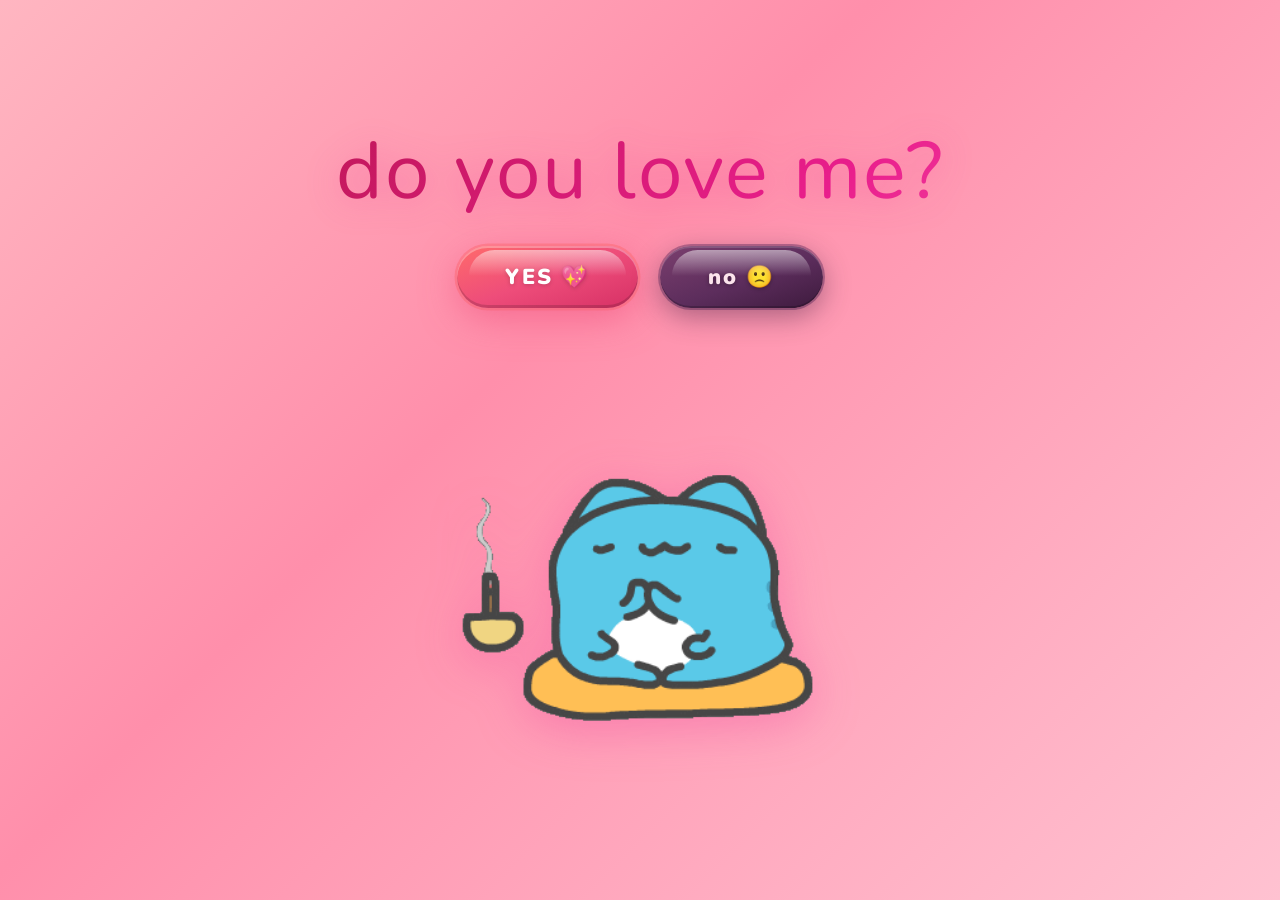
<file: index.html>
<!DOCTYPE html>
<html lang="en">
<head>
  <meta charset="UTF-8" />
  <meta name="viewport" content="width=device-width, initial-scale=1.0"/>
  <title>Do You Love Me?</title>
  <link rel="preconnect" href="https://fonts.googleapis.com">
  <link rel="preconnect" href="https://fonts.gstatic.com" crossorigin>
  <link href="https://fonts.googleapis.com/css2?family=Pacifico&family=Nunito:wght@700;900&display=swap" rel="stylesheet">
  <link rel="stylesheet" href="styles.css" />
</head>
<body>

  <div class="container" id="mainContainer">

    <h1 class="title">do you love me?</h1>

    <div class="buttons" id="buttonArea">
      <button class="btn btn-yes" id="btnYes" onclick="clickYes()">YES 💖</button>
      <button class="btn btn-no"  id="btnNo"  onclick="clickNo()">no 🙁</button>
    </div>

    <p class="sad-message" id="sadMessage"></p>

    <div class="cat-area">
      <img src="hm.gif" alt="Cute Cat" class="cat-gif" id="catImage" />
    </div>

  </div>

  <script src="script.js"></script>
</body>
</html>
</file>
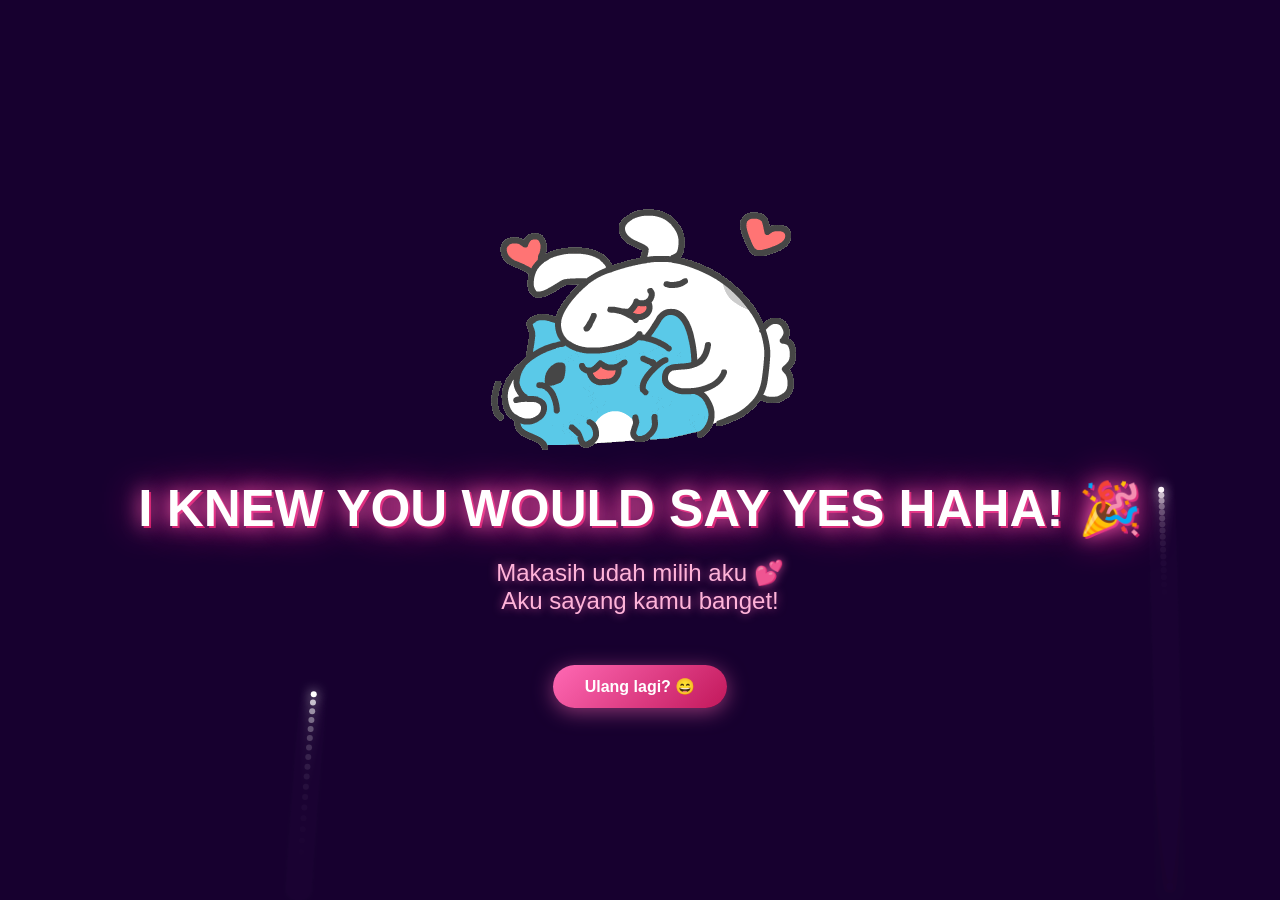
<file: pageheyes.html>
<!DOCTYPE html>
<html lang="en">
<head>
  <meta charset="UTF-8" />
  <meta name="viewport" content="width=device-width, initial-scale=1.0"/>
  <title>YAY!! 💖</title>
  <style>
    *, *::before, *::after { box-sizing: border-box; margin: 0; padding: 0; }

    body {
      min-height: 100vh;
      display: flex;
      flex-direction: column;
      align-items: center;
      justify-content: center;
      background: linear-gradient(135deg, #1a0030, #3d0060, #1a0030);
      font-family: 'Segoe UI', cursive, sans-serif;
      overflow: hidden;
      position: relative;
    }

    /* Kembang api canvas — mengisi seluruh layar di belakang */
    #fireworksCanvas {
      position: fixed;
      inset: 0;
      width: 100%;
      height: 100%;
      pointer-events: none;
      z-index: 0;
    }

    /* Konten di atas canvas */
    .content {
      position: relative;
      z-index: 10;
      text-align: center;
      padding: 40px 30px;
      animation: dropIn 0.8s cubic-bezier(0.175, 0.885, 0.32, 1.275) both;
    }

    @keyframes dropIn {
      0%   { transform: translateY(-60px) scale(0.8); opacity: 0; }
      100% { transform: translateY(0)     scale(1);   opacity: 1; }
    }

    .main-text {
      font-size: clamp(1.8rem, 6vw, 3.2rem);
      color: #fff;
      text-shadow:
        0 0 20px #ff69b4,
        0 0 40px #ff1493,
        2px 2px 0 #c2185b;
      margin-bottom: 16px;
      line-height: 1.3;
    }

    .sub-text {
      font-size: clamp(1rem, 3.5vw, 1.5rem);
      color: #ffb3d9;
      text-shadow: 0 0 10px rgba(255,100,180,0.7);
      margin-bottom: 30px;
    }

    /* Animasi pelukan */
    .hug-area {
      display: flex;
      align-items: center;
      justify-content: center;
      gap: 10px;
      font-size: clamp(3rem, 12vw, 6rem);
      margin: 10px 0 20px;
    }

    .hug-left  { animation: hugLeft  1.5s ease-in-out infinite alternate; display: inline-block; }
    .hug-right { animation: hugRight 1.5s ease-in-out infinite alternate; display: inline-block; }
    .hug-heart { animation: heartPop 0.8s ease-in-out infinite alternate; display: inline-block; font-size: 0.6em; }

    @keyframes hugLeft  { 0% { transform: rotate(-20deg) translateX(10px); } 100% { transform: rotate(-5deg)  translateX(-4px); } }
    @keyframes hugRight { 0% { transform: rotate(20deg)  translateX(-10px);} 100% { transform: rotate(5deg)   translateX(4px);  } }
    @keyframes heartPop { 0% { transform: scale(0.8); }                       100% { transform: scale(1.2);    } }

    /* ===== CARA PAKAI GIF PELUKAN =====
       1. Cari GIF di Giphy/Tenor: "anime hug", "cute couple hug", "chibi hug"
       2. Download & taruh di folder happy-dating/ (misal: hug.gif)
       3. Uncomment blok di bawah dan tambahkan <img> di HTML

    .hug-gif {
      width: 200px;
      border-radius: 20px;
      margin: 10px auto;
      display: block;
    }
    ================================== */

    /* Tombol kembali */
    .btn-back {
      margin-top: 20px;
      padding: 12px 32px;
      background: linear-gradient(135deg, #ff69b4, #c2185b);
      color: white;
      border: none;
      border-radius: 50px;
      font-size: 1rem;
      font-weight: bold;
      cursor: pointer;
      box-shadow: 0 4px 20px rgba(255,105,180,0.5);
      transition: transform 0.15s ease, box-shadow 0.15s ease;
    }
    .btn-back:hover { transform: scale(1.05); box-shadow: 0 6px 24px rgba(255,105,180,0.7); }
    .btn-back:active { transform: scale(0.97); }
  </style>
</head>
<body>

  <!-- Canvas kembang api -->
  <canvas id="fireworksCanvas"></canvas>

  <!-- Konten utama -->
  <div class="content">
    <div class="hug-area">
      <img src="llove.gif" alt="Love cat" class="hug-gif" />
    </div>

    <h1 class="main-text">I KNEW YOU WOULD SAY YES HAHA! 🎉</h1>
    <p class="sub-text">Makasih udah milih aku 💕<br>Aku sayang kamu banget!</p>

    <button class="btn-back" onclick="window.location.href='index.html'">
      Ulang lagi? 😄
    </button>
  </div>

  <script>
    // ============================================================
    //  KEMBANG API (Fireworks) — Pure JavaScript Canvas
    // ============================================================

    const canvas = document.getElementById("fireworksCanvas");
    const ctx    = canvas.getContext("2d");

    // Sesuaikan ukuran canvas dengan layar
    function resize() {
      canvas.width  = window.innerWidth;
      canvas.height = window.innerHeight;
    }
    resize();
    window.addEventListener("resize", resize);

    // ── Partikel ──────────────────────────────────────────────
    class Particle {
      constructor(x, y, color) {
        this.x     = x;
        this.y     = y;
        this.color = color;
        const angle = Math.random() * Math.PI * 2;
        const speed = 2 + Math.random() * 5;
        this.vx    = Math.cos(angle) * speed;
        this.vy    = Math.sin(angle) * speed;
        this.alpha = 1;
        this.decay = 0.013 + Math.random() * 0.012;
        this.radius = 2 + Math.random() * 2;
        this.gravity = 0.08;
        this.trail = [];
      }

      update() {
        this.trail.push({ x: this.x, y: this.y });
        if (this.trail.length > 6) this.trail.shift();

        this.vy    += this.gravity;
        this.x     += this.vx;
        this.y     += this.vy;
        this.vx    *= 0.98;
        this.alpha -= this.decay;
      }

      draw() {
        // Gambar ekor
        for (let i = 0; i < this.trail.length; i++) {
          const t = this.trail[i];
          const a = (i / this.trail.length) * this.alpha * 0.4;
          ctx.beginPath();
          ctx.arc(t.x, t.y, this.radius * 0.6, 0, Math.PI * 2);
          ctx.fillStyle = `rgba(${this.color}, ${a})`;
          ctx.fill();
        }

        // Gambar partikel utama
        ctx.beginPath();
        ctx.arc(this.x, this.y, this.radius, 0, Math.PI * 2);
        ctx.fillStyle = `rgba(${this.color}, ${this.alpha})`;
        ctx.shadowBlur  = 8;
        ctx.shadowColor = `rgba(${this.color}, 0.8)`;
        ctx.fill();
        ctx.shadowBlur = 0;
      }

      get dead() { return this.alpha <= 0; }
    }

    // ── Roket ─────────────────────────────────────────────────
    class Rocket {
      constructor() {
        this.x     = 80 + Math.random() * (canvas.width - 160);
        this.y     = canvas.height;
        this.vy    = -(10 + Math.random() * 6);
        this.vx    = (Math.random() - 0.5) * 2;
        this.targetY = canvas.height * (0.15 + Math.random() * 0.45);
        this.exploded = false;
      }

      update() {
        this.x += this.vx;
        this.y += this.vy;
        this.vy *= 0.98;
      }

      draw() {
        ctx.beginPath();
        ctx.arc(this.x, this.y, 3, 0, Math.PI * 2);
        ctx.fillStyle = "#fff";
        ctx.shadowBlur  = 12;
        ctx.shadowColor = "#fff";
        ctx.fill();
        ctx.shadowBlur = 0;
      }

      get shouldExplode() { return this.y <= this.targetY; }
    }

    // ── Warna kembang api ─────────────────────────────────────
    const COLORS = [
      "255, 100, 180",
      "255, 200,  50",
      "100, 220, 255",
      "180, 255, 100",
      "255, 150, 100",
      "220, 100, 255",
      "255, 255, 100",
      "100, 255, 200",
    ];

    // ── State ─────────────────────────────────────────────────
    const particles = [];
    const rockets   = [];

    function explode(x, y) {
      const color = COLORS[Math.floor(Math.random() * COLORS.length)];
      const count = 80 + Math.floor(Math.random() * 60);
      for (let i = 0; i < count; i++) {
        particles.push(new Particle(x, y, color));
      }
    }

    // Launch roket secara acak
    function launchRocket() {
      rockets.push(new Rocket());
    }

    // Tembak roket pertama langsung
    launchRocket();

    // Tembak roket berkala (acak antara 0.6–1.4 detik)
    function scheduleNext() {
      const delay = 600 + Math.random() * 800;
      setTimeout(() => {
        launchRocket();
        scheduleNext();
      }, delay);
    }
    scheduleNext();

    // ── Loop animasi ──────────────────────────────────────────
    function animate() {
      requestAnimationFrame(animate);

      // Efek trail gelap semi-transparan
      ctx.fillStyle = "rgba(26, 0, 48, 0.25)";
      ctx.fillRect(0, 0, canvas.width, canvas.height);

      // Update & gambar roket
      for (let i = rockets.length - 1; i >= 0; i--) {
        const r = rockets[i];
        r.update();
        r.draw();
        if (r.shouldExplode) {
          explode(r.x, r.y);
          rockets.splice(i, 1);
        }
      }

      // Update & gambar partikel
      for (let i = particles.length - 1; i >= 0; i--) {
        const p = particles[i];
        p.update();
        p.draw();
        if (p.dead) particles.splice(i, 1);
      }
    }

    animate();
  </script>
</body>
</html>
</file>
<file: styles.css>
/* ===== RESET ===== */
*, *::before, *::after { box-sizing: border-box; margin: 0; padding: 0; }

body {
  min-height: 100vh;
  display: flex;
  align-items: center;
  justify-content: center;
  background: linear-gradient(135deg, #ffb6c1 0%, #ff8fab 40%, #ffc2d1 100%);
  font-family: 'Nunito', 'Segoe UI', cursive, sans-serif;
  overflow-x: hidden;
}

/* ===== CONTAINER ===== */
.container {
  display: flex;
  flex-direction: column;
  align-items: center;
  gap: 28px;
  padding: 36px 28px;
  text-align: center;
  position: relative;
  z-index: 10;
}

/* ===== TITLE — clean, just the words ===== */
.title {
  font-family: 'Nunito', 'Segoe UI', cursive, sans-serif;
  font-size: clamp(2.6rem, 9vw, 5rem);
  font-weight: 400;
  letter-spacing: 2px;
  line-height: 1.15;
  background: linear-gradient(135deg, #c2185b 0%, #e91e8c 40%, #ff69b4 75%, #ff1493 100%);
  background-size: 200% 200%;
  -webkit-background-clip: text;
  -webkit-text-fill-color: transparent;
  background-clip: text;
  animation: shimmer 4s linear infinite, titleGlow 3s ease-in-out infinite, fadeSlideDown 0.9s cubic-bezier(0.175,0.885,0.32,1.275) both;
  filter: drop-shadow(0 4px 16px rgba(233,30,140,0.3));
}

/* ===== BUTTONS WRAPPER ===== */
.buttons {
  display: flex;
  flex-wrap: wrap;
  gap: 22px;
  justify-content: center;
  align-items: center;
}

/* ===== BASE BUTTON ===== */
.btn {
  border: none;
  border-radius: 999px;
  font-family: 'Nunito', cursive;
  font-weight: 900;
  cursor: pointer;
  letter-spacing: 2px;
  position: relative;
  overflow: hidden;
  transition:
    font-size 0.5s cubic-bezier(0.175, 0.885, 0.32, 1.275),
    padding   0.5s cubic-bezier(0.175, 0.885, 0.32, 1.275),
    transform 0.2s ease,
    box-shadow 0.2s ease,
    opacity 0.35s ease,
    margin-top 0.4s ease;
}

/* Glossy shine */
.btn::before {
  content: "";
  position: absolute;
  inset: 4px 12px auto;
  height: 42%;
  background: linear-gradient(to bottom, rgba(255,255,255,0.5), transparent);
  border-radius: 999px 999px 50% 50%;
  pointer-events: none;
  z-index: 1;
}

.btn:hover { transform: scale(1.07) translateY(-4px); }
.btn:active { transform: scale(0.97) translateY(1px); }

/* ===== YES — coral rose hangat ===== */
.btn-yes {
  font-size: 1.35rem;
  padding: 16px 52px;
  color: #fff;
  background: linear-gradient(160deg, #ff6b6b 0%, #ee4d7a 50%, #d63065 100%);
  box-shadow:
    0 10px 36px rgba(238,77,122,0.55),
    0 2px 0  rgba(255,255,255,0.3) inset,
    0 -3px 0 rgba(0,0,0,0.15) inset,
    0 0 0 2.5px rgba(255,107,107,0.45);
  text-shadow: 0 1px 4px rgba(0,0,0,0.18);
  animation: yesEntrance 0.7s 0.3s cubic-bezier(0.175,0.885,0.32,1.275) both;
}
.btn-yes:hover {
  box-shadow:
    0 18px 50px rgba(238,77,122,0.72),
    0 2px 0 rgba(255,255,255,0.3) inset,
    0 0 0 2.5px rgba(255,107,107,0.65);
}

/* ===== NO — gelap mauve/plum, kontras tapi tetap match ===== */
.btn-no {
  font-size: 1.35rem;
  padding: 16px 52px;
  color: #fce4ec;
  background: linear-gradient(160deg, #7b3f6e 0%, #5c2d5c 55%, #3d1a3d 100%);
  box-shadow:
    0 8px 28px rgba(61,26,61,0.45),
    0 2px 0 rgba(255,255,255,0.15) inset,
    0 -2px 0 rgba(0,0,0,0.2) inset,
    0 0 0 2px rgba(123,63,110,0.5);
  text-shadow: 0 1px 4px rgba(0,0,0,0.3);
  animation: noEntrance 0.7s 0.5s cubic-bezier(0.175,0.885,0.32,1.275) both;
}
.btn-no:hover {
  box-shadow:
    0 14px 38px rgba(61,26,61,0.6),
    0 2px 0 rgba(255,255,255,0.15) inset,
    0 0 0 2px rgba(123,63,110,0.75);
}

/* ===== SAD MESSAGE ===== */
.sad-message {
  font-size: 1.05rem;
  font-weight: 700;
  color: #880e4f;
  font-style: italic;
  min-height: 1.6rem;
  transition: opacity 0.2s ease;
  text-shadow: 1px 1px 0 rgba(255,255,255,0.55);
  letter-spacing: 0.5px;
}

/* ===== CAT ===== */
.cat-area { display: flex; justify-content: center; margin-top: 4px; }
.cat-gif {
  width: 380px;
  height: 380px;
  object-fit: contain;
  transition: width 0.4s ease, height 0.4s ease;
  filter: drop-shadow(0 10px 24px rgba(233,30,140,0.28));
}

/* ===== KEYFRAMES ===== */
@keyframes shimmer {
  0%   { background-position: 0% 50%; }
  50%  { background-position: 100% 50%; }
  100% { background-position: 0% 50%; }
}
@keyframes titleGlow {
  0%,100% { filter: drop-shadow(0 4px 14px rgba(233,30,140,0.28)); }
  50%     { filter: drop-shadow(0 4px 28px rgba(233,30,140,0.58)) drop-shadow(0 0 36px rgba(255,105,180,0.35)); }
}

@media (max-width: 600px) {
  .container {
    padding: 24px 18px;
    gap: 22px;
  }
  .title {
    font-size: clamp(2.1rem, 11vw, 4rem);
  }
  .btn {
    font-size: 1rem;
    padding: 14px 34px;
  }
  .btn-yes,
  .btn-no {
    width: 100%;
    max-width: 320px;
  }
  .cat-gif {
    width: 320px;
    height: 320px;
  }
}

@keyframes fadeSlideDown {
  from { opacity: 0; transform: translateY(-24px) scale(0.95); }
  to   { opacity: 1; transform: translateY(0)     scale(1); }
}
@keyframes yesEntrance {
  from { opacity: 0; transform: scale(0.7) translateX(-20px); }
  to   { opacity: 1; transform: scale(1)   translateX(0); }
}
@keyframes noEntrance {
  from { opacity: 0; transform: scale(0.7) translateX(20px); }
  to   { opacity: 1; transform: scale(1)   translateX(0); }
}
@keyframes floatUp {
  0%   { transform: translateY(110vh) rotate(0deg);   opacity: 0.7; }
  100% { transform: translateY(-10vh) rotate(360deg); opacity: 0; }
}
@keyframes pulseBtn {
  0%,100% { filter: brightness(1) saturate(1); }
  50%     { filter: brightness(1.18) saturate(1.2); }
}
</file>
